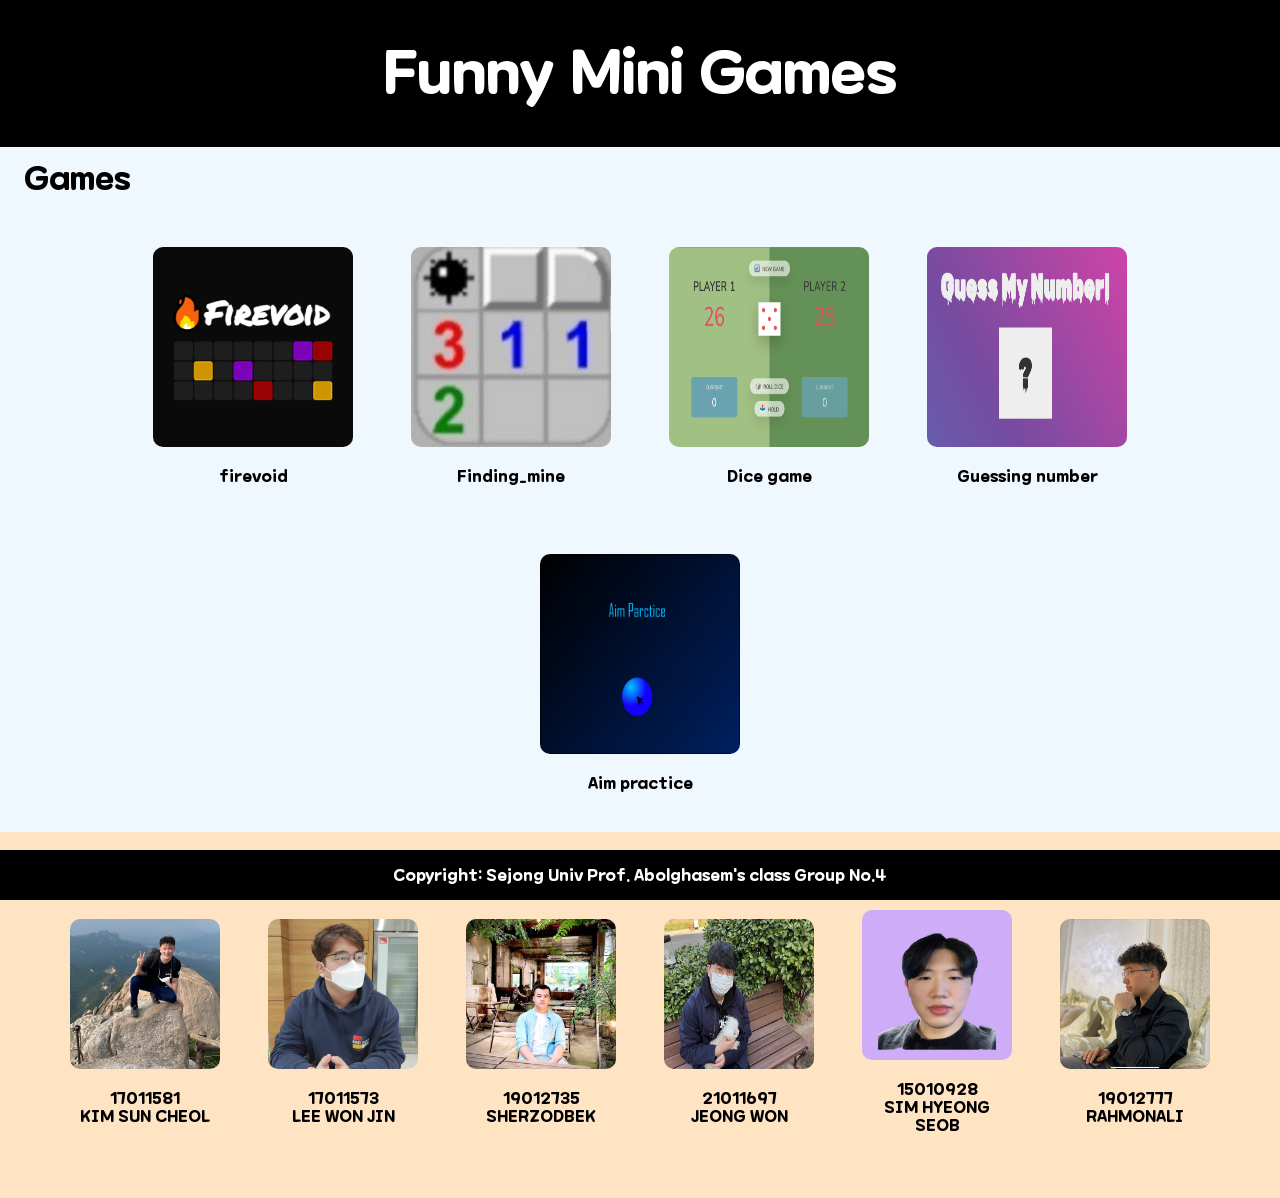
<file: index.html>
<!DOCTYPE html>
<html lang="en">
<head>
    <meta charset="UTF-8">
    <meta http-equiv="X-UA-Compatible" content="IE=edge">
    <meta name="viewport" content="width=device-width, initial-scale=1.0">
    <title>Funny Mini Games</title>
    <link rel="stylesheet" href="./style.css">
    <script src="./index.js"></script>
</head>
<body>
    <header>
        <h1>Funny Mini Games</h1>
    </header>
    <main>
        <div id="gamesContainer">    
            <h1>Games</h1> 
            <div class="games">
                <a href="./GameFolderList/FireVoid/index.html">
                    <div class="screen">
                        <div class="top">#wits</div>
                        <div class="bottom">#dizziness</div>
                        <img src="./GameImages/firevoid_logo_01.jpeg" alt="">
                    </div>
                </a>
                <p>firevoid</p>
            </div>
            <div class="games">
                <a href="./GameFolderList/Finding_Mine/index.html">
                    <div class="screen">
                        <div class="top">#inference</div>
                        <div class="bottom">#difficulty</div>
                        <img src="./GameImages/finding_mine.jpeg" alt="">
                    </div>
                </a>
                <p>Finding_mine</p>
            </div>
            <div class="games">
                <a href="./GameFolderList/DiceGame/dice-game.html">
                    <div class="screen">
                        <div class="top">#need to be <span style="padding-left: 20px;">careful!</span></div>
                        <div class="bottom">#Don't be <span style="padding-left: 17px;">competitive!</span></div>
                        <img src="./GameImages/DiceGame.png" alt="">
                    </div>
                </a>
                <p>Dice game</p>
            </div>
            <div class="games">
                <a href="./GameFolderList/Guessing_Number/index.html">
                    <div class="screen">
                        <div class="top">#inference</div>
                        <div class="bottom">#Use binary <span style="padding-left: 17px">search</span><br><span style="padding-left: 17px;">techniques!</span></div>
                        <img src="./GameImages/GuessNuberGame_image.png" alt="">
                    </div>
                </a>
                <p>Guessing number</p>
            </div>
            <div class="games">
                <a href="./GameFolderList/Aim-Practice/Aimpractice/index.html">
                    <div class="screen">
                        <div class="top">#wits</div>
                        <div class="bottom">#Use the mouse!</div>
                        <img src="./GameImages/Aim-practice_image.jpeg" alt="">
                    </div>
                </a>
                <p>Aim practice</p>
            </div>
        </div>
        <div id="developersContainer">
            <h1>Developers</h1>
            <div class="developerProfileImage">
                <img src="./member-profileImages/KimSunCheol.jpg" alt="17011581 KIM SUN CHEOL">
                <p>17011581<br>KIM SUN CHEOL</p>
            </div>
            <div class="developerProfileImage">
                <img src="./member-profileImages/LeeWonJin.jpeg" alt="17011573 LEE WON JIN">
                <p>17011573<br>LEE WON JIN</p> 
            </div>
            <div class="developerProfileImage">
                <img src="./member-profileImages/SHERZODBEK.jpeg" alt="19012735 TUHTABOEV SHERZODBEK">
                <p>19012735<br>SHERZODBEK</p>
            </div>
            <div class="developerProfileImage">
                <img src="./member-profileImages/JeongWon.jpeg" alt="21011697 JEONG WON">
                <p>21011697<br>JEONG WON</p>
            </div>
            <div class="developerProfileImage">
                <img src="./member-profileImages/SimHyeongSeop.jpeg" alt="15010928 SIM HYEONG SEOB">
                <p>15010928<br>SIM HYEONG SEOB</p>
            </div>
            <div class="developerProfileImage">
                <img src="./member-profileImages/Rahmonali.jpg" alt="19012777 ZAMONALIEV RAKHMONALI">
                <p>19012777<br>RAHMONALI</p>
            </div>
        </div>
    </main>
    <footer>
        <p>Copyright: Sejong Univ Prof. Abolghasem's class Group No.4 </p>
    </footer>
</body>
</html>
</file>
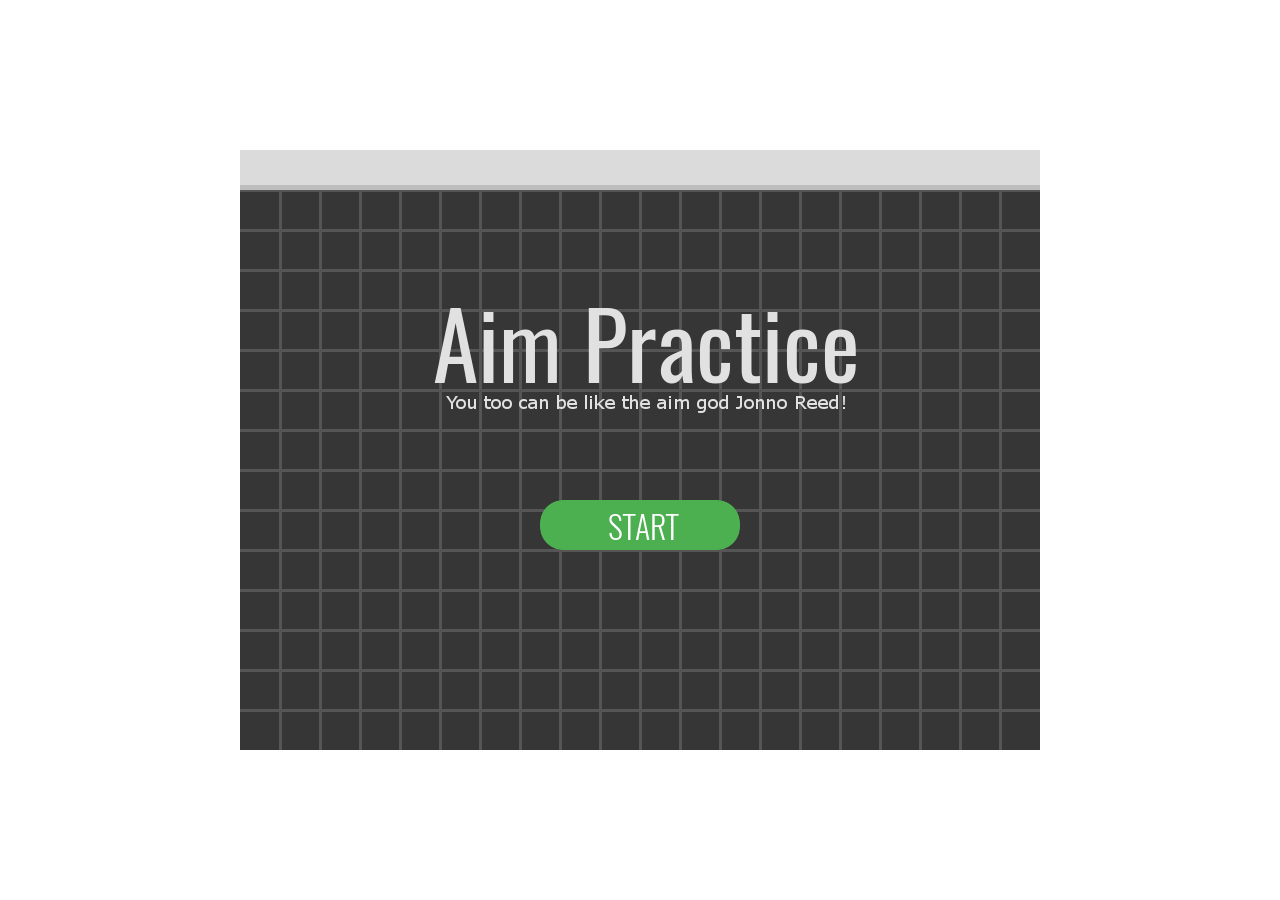
<file: 15010928 - 심형섭 Aimpractice/Aimpractice/index.html>
<!DOCTYPE html>
<html lang="en">
  <head>
    <meta charset="UTF-8" />
    <meta http-equiv="X-UA-Compatible" content="IE=edge" />
    <meta
      name="viewport"
      content="width=device-width, initial-scale=1.0"
    />
    <link rel="stylesheet" href="style.css" />
    <title>Aim practice</title>
  </head>
  <body>
    <canvas id="canvas" width="800" height="600"></canvas>
    <script src="main.js"></script>
  </body>
</html>
</file>
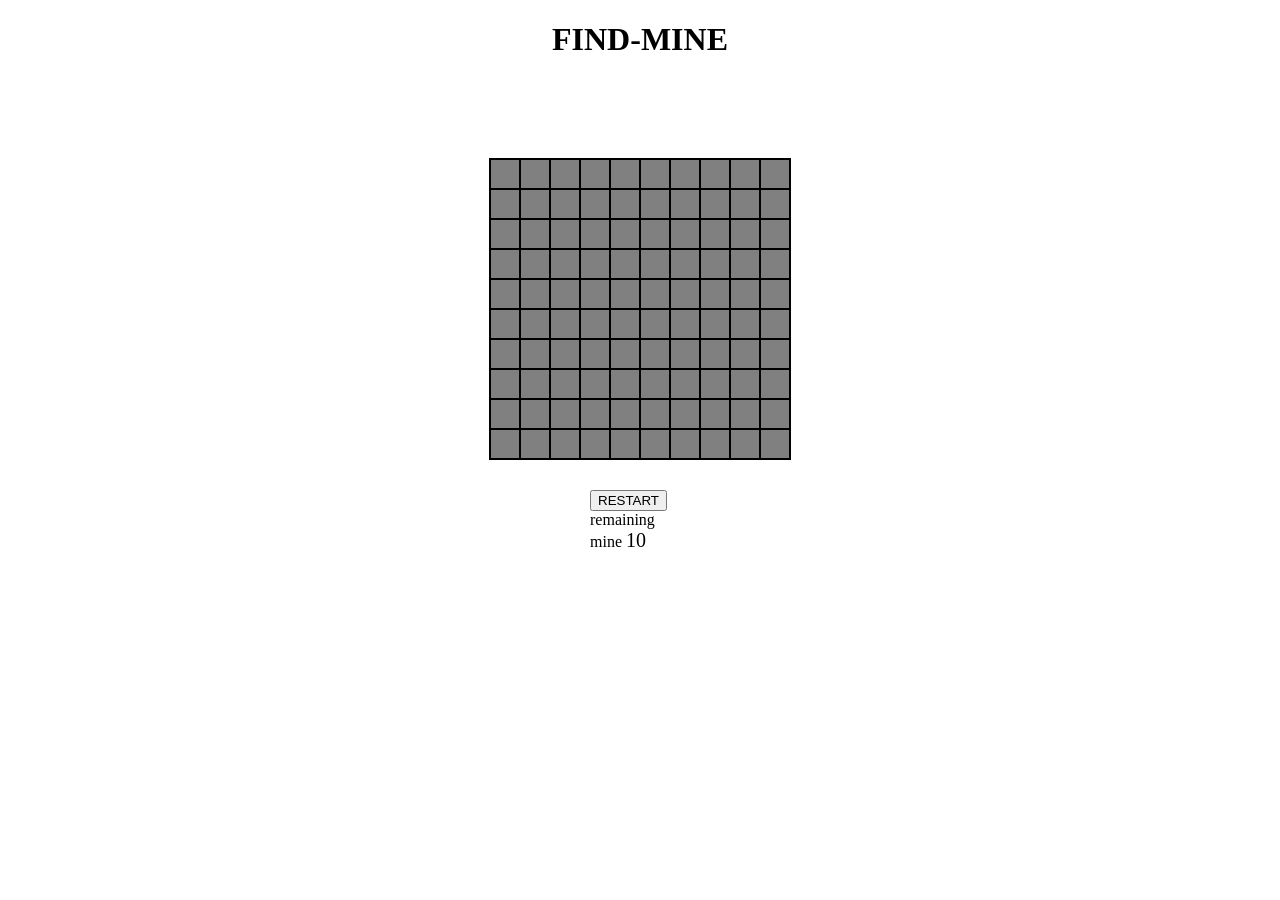
<file: GameFolderList/Finding_Mine/index.html>
<!DOCTYPE html>
<html lang="en">
  <head>
    <meta charset="utf-8">
    <title></title>
    <script>
      var randomArr = [];
      var checkArr = [];
      var score = 10;
      window.onload = function(){
        restartevent();
        randomNum();
        tagCreate();
        printPlag(score);
      };

      function printPlag(n){
        document.querySelector("#score").innerText = n;
      }

      function randomNum(){
        for(var k =0; k<10; k++){
          var value = Math.random();
          var result = Math.floor(value * 100); 
          
          if(randomArr.indexOf(result)>-1) k--;
          else randomArr.push(result);
        }
      }

      function tagCreate(){
        var app = document.querySelector("#app");

        for(var i = 0; i <100; i++){
          var div = document.createElement('div');
          div.setAttribute("id","block"+i);
          div.setAttribute("class","block");

          
          if(randomArr.indexOf(i)>-1) div.setAttribute("data-mine",true);
          else div.setAttribute("data-mine",false);
          div.setAttribute("isclicked",false);
          div.setAttribute("minecheck",false);
          div.onmousedown = function(){
            var isClicked = event.srcElement.getAttribute("isclicked");
            if(isClicked=="false"){ 
              mouseEvent(event);
            }
          }
          app.appendChild(div);
        }

       
        for(i=0; i<100; i++){
          var div = document.querySelector("#block"+i);
          div.setAttribute("data-minenum",returnMineNum(div,false));
        }
      }

      function mouseEvent(event){
        var btn = event.button;
        var block = event.srcElement;
        var minecheck= event.srcElement.getAttribute("minecheck");
        var idNum = block.getAttribute("id").replace("block","");
        if(btn!=0 && btn!=undefined){
          if(minecheck =="false"){ 
            printPlag(--score);
            block.setAttribute("style",
                "background-image:url('image/btnchecked.png');"+
                "background-repeat:no-repeat;"+
                "background-size:30px;"
            );
            block.setAttribute("minecheck","true");
            if(gameovertest()){
              alert("you find all mines.");
            }
          }else{ 
            printPlag(++score);
            block.setAttribute("style","background-color:grey;");
            block.setAttribute("minecheck","false");
          }

        }else{ 
          block.setAttribute("isclicked",true);
          block.setAttribute("style","background-color:#A9A9A9;");
          if(block.getAttribute("data-mine") == "true"){
            

            block.setAttribute("style","background-color:red;")
            allmineshow(block); 

           
            setTimeout(function(){
              if(confirm("mine is boom, restart?"))
                document.querySelector("#restart").click();
              else {
                gameover();
              }
            },100);
          }else{
            
            var minenum = block.getAttribute("data-minenum");
            if(minenum>0)
              block.innerText = minenum;
           
            else{
              returnMineNum(block,true);
            }
          }
        }
      }
     
      function returnMineNum(block,flag){
        var result =0;
        var id = block.getAttribute("id");
        id = id.replace("block","");
        var me = parseInt(id);

        var uplinenum = me-11; 
        var melinenum = me-1; 
        var downlinenum = me + 9; 

        for(var i = 0; i < 3; i++){

         
          var overzero = (uplinenum >= 0); 
          var uplast = (Math.floor(me/10) - Math.floor(uplinenum/10) == 1);// me의 앞자리에서 uplinenum의 앞자리를 빼면 1 나와야한다.
          if(overzero && uplast){
            var nowUpBlock = document.querySelector("#block"+uplinenum);
            if(nowUpBlock.getAttribute("data-mine")=="true"){
              result++;
            }

            if(flag && (nowUpBlock.getAttribute("data-minenum") == "0" || nowUpBlock.getAttribute("data-mine") =="false")){
              var CustomEvent = document.createEvent('Event');
              CustomEvent.initEvent('mousedown',false,true);
              nowUpBlock.dispatchEvent(CustomEvent);
            }
          }

         
          var notme = (melinenum !=me);
          var melast = (Math.floor(me/10) - Math.floor(melinenum/10) == 0);
          if(melast && notme){
            var noewmeblock = document.querySelector("#block"+melinenum);
            if(noewmeblock.getAttribute("data-mine")=="true"){
              result++;
            }

            if(flag && (noewmeblock.getAttribute("data-minenum") == "0" || noewmeblock.getAttribute("data-mine") =="false")){
              var CustomEvent = document.createEvent('Event');
              CustomEvent.initEvent('mousedown',false,true);
              noewmeblock.dispatchEvent(CustomEvent);
            }
          }

    
          var underhun = (downlinenum <100);
          var downlast = (Math.floor(me/10) - Math.floor(downlinenum/10) == -1);
          if(underhun && downlast){
            var noewdownblock = document.querySelector("#block"+downlinenum);
            if(noewdownblock.getAttribute("data-mine")=="true"){
              result++;
            }

            if(flag && (noewdownblock.getAttribute("data-minenum") == "0" || noewdownblock.getAttribute("data-mine") =="false")){
              var CustomEvent = document.createEvent('Event');
              CustomEvent.initEvent('mousedown',false,true);
              noewdownblock.dispatchEvent(CustomEvent);
            }
          }
        
          uplinenum++; melinenum++; downlinenum++;
        }
        return result;
      }

      function restartevent(){
        document.querySelector("#restart").addEventListener("click",function(){
          var app = document.querySelector("#app");
          var appLength = app.childElementCount;
          for(var i =0; i<appLength; i++){
            app.removeChild(app.children[0]);
          }
          randomArr=[];
          randomNum();
          tagCreate();
          score=10;
          printPlag(score);
        });
      }

      function gameovertest(){
        var result = 0;
        for(var i =0; i<randomArr.length; i++){
          var id ="#block"+randomArr[i];
          if(document.querySelector(id).getAttribute("minecheck") == "true"){
            result++;
          }else{
            return false;
          }
        }
        return result == 10;
      }

      function gameover(){
        //모든 이벤트 회수
        for(var i =0; i<100; i++){
          document.querySelector("#app").children[i].onmousedown = null;
        }
      }
      function allmineshow(clickedblock){
        var block = document.querySelector("#app").children;
        for(var i=0; i<block.length; i++){
          if(block[i].getAttribute("data-mine")=="true"){
  
            block[i].setAttribute("style",
                "background-image:url('image/btnmine.png');"+
                "background-repeat:no-repeat;"+
                "background-size:30px;"
            );
          }
          if(block[i] == clickedblock){
            clickedblock.setAttribute("style","background-image:url('image/btnclickmine.PNG');"
                          +"background-repeat:no-repeat;"+
                          "background-size:30px;");
          }
        }
      }

    </script>
  </head>
  <style>
  .block{
    width:28px;
    height:28px;
    border:1px solid black;
    float:left;
    background:grey;
    font-weight: bold;

  }
  .block:hover{
    background-color: yellow;
  }
  #score{
    color:black;
    font-size:20px;
  }
  #app{
    width:300px;
    height:300px;
    border:1px solid black;
    text-align: center;
  }
  #set{
    padding:30px;
    width:100px;
    height:100px;
    margin:0 auto;
  }
  </style>

  <body>
    <h1 style="text-align:center;">FIND-MINE</h1>
    <div id="app" oncontextmenu=" false;" style="margin:100px auto 0 auto;">

    </div>
    <div id="set">
      <button type="button" id="restart">RESTART</button><br>
      <label>remaining mine</label> <span id="score"></span>
    </div>

  </body>
</html>
</file>
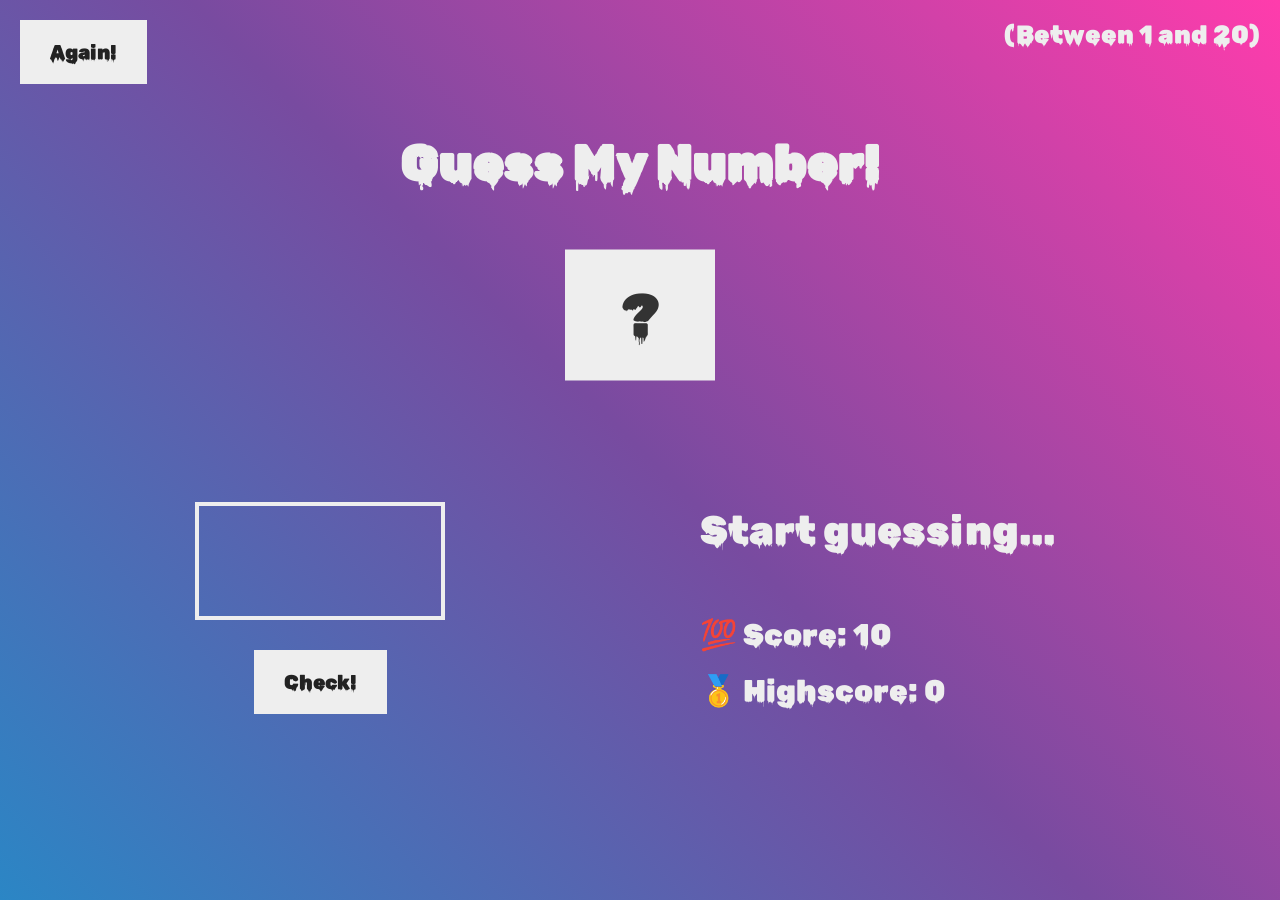
<file: GameFolderList/Guessing_Number/index.html>
<!DOCTYPE html>
<html lang="en">
  <head>
    <meta charset="UTF-8" />
    <meta name="viewport" content="width=device-width, initial-scale=1.0" />
    <meta http-equiv="X-UA-Compatible" content="ie=edge" />
    <link rel="stylesheet" href="style.css" />
    <title>Guess My Number!</title>
  </head>
  <body>
    <header>
      <h1>Guess My Number!</h1>
      <p class="between">(Between 1 and 20)</p>
      <button class="btn again">Again!</button>
      <div class="number">?</div>
    </header>
    <main>
      <section class="left">
        <input type="number" class="guess" />
        <button class="btn check">Check!</button>
      </section>
      <section class="right">
        <p class="message">Start guessing...</p>
        <p class="label-score">💯 Score: <span class="score">10</span></p>
        <p class="label-highscore">
          🥇 Highscore: <span class="highscore">0</span>
        </p>
      </section>
    </main>
    <script src="script.js"></script>
  </body>
</html>
</file>
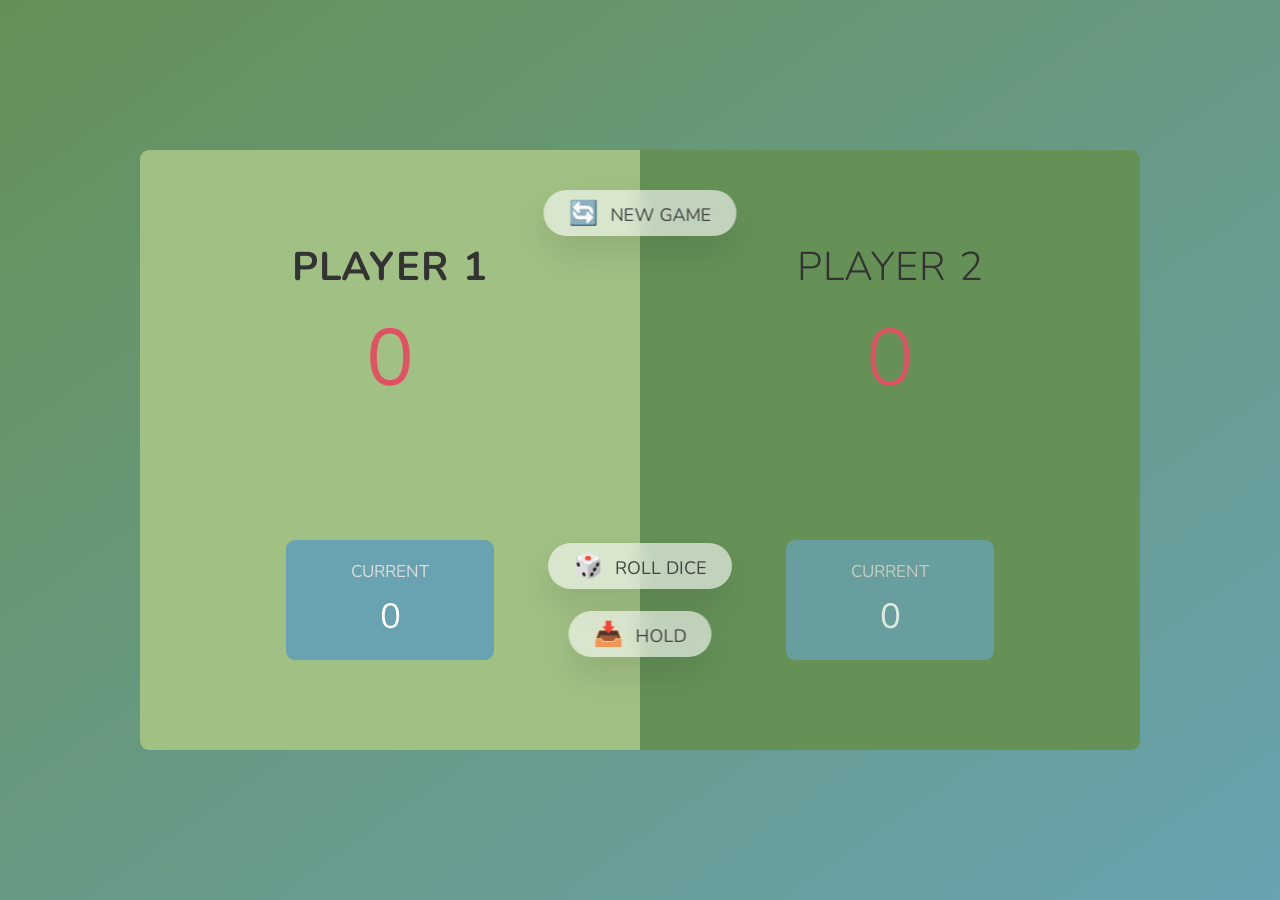
<file: GameFolderList/DiceGame/dice-game.html>
<!DOCTYPE html>
<html lang="en">
  <head>
    <meta charset="UTF-8" />
    <meta name="viewport" content="width=device-width, initial-scale=1.0" />
    <meta http-equiv="X-UA-Compatible" content="ie=edge" />
    <link rel="stylesheet" href="style.css" />
    <title>Dice-Game</title>
  </head>
  <body>
    <main>
      <section class="player player--0 player--active">
        <h2 class="name" id="name--0">Player 1</h2>
        <p class="score" id="score--0">43</p>
        <div class="current">
          <p class="current-label">Current</p>
          <p class="current-score" id="current--0">0</p>
        </div>
      </section>
      <section class="player player--1">
        <h2 class="name" id="name--1">Player 2</h2>
        <p class="score" id="score--1">24</p>
        <div class="current">
          <p class="current-label">Current</p>
          <p class="current-score" id="current--1">0</p>
        </div>
      </section>

      <img src="dice-5.png" alt="Playing dice" class="dice" />
      <button class="btn btn--new">🔄 New game</button>
      <button class="btn btn--roll">🎲 Roll dice</button>
      <button class="btn btn--hold">📥 Hold</button>
    </main>
    <script src="dice-js-file/app.js"></script>
  </body>
</html>
</file>
<file: style.css>
@import url('https://fonts.googleapis.com/css2?family=Jua&family=Kirang+Haerang&family=Rubik+Wet+Paint&display=swap');

@font-face {
    font-family: "Maplestory";
    src: url('./MaplestoryFont_TTF/Maplestory\ Bold.ttf');
}

body { 
    margin: 0px; 
    font-family: "Maplestory"; 
    max-height: 2880px;
    max-width: 5120px;
    width: 100%;
    height: 100%;
    background-color:bisque;
}

header {
    top: 0;
    position: fixed;
    max-width: 5120px;
    width: 100%;
    background-color: black;
    z-index: 10;
}

main { 
    margin-top: 140px; 
    margin-bottom: 48px;
}

footer {
    bottom: 0;
    position: fixed;
    width: 100%;
    background-color: black;
    z-index: 10;   
}

footer p {
    text-align: center;
    color: #ffffff;
}

.games p {
    text-align: center;
}

body > header > h1 {
    font-size: 60px;
    color: #ffffff;
    text-align: center;
}

#gamesContainer, #developersContainer {
    display: flex;
    max-width: 5120px;
    max-height: 1600px;
    width: 100%;
    height: 100%;
    justify-content: center;
    align-items: center;
    flex-wrap: wrap;
}
#gamesContainer {
    background-color: aliceblue;
}

#gamesContainer h1, #developersContainer h1 {
    margin-left: 24px;
    width: 100%;
}

.developerProfileImage img {
    width: 150px;
    height: 150px;
    border-radius: 10px;
    margin: 0px 24px;
}

#developersContainer p {
    text-align: center;
    margin-left: 24px;
    width: 150px;
}

.games {
    margin: 24px;           
}

.games img {
    width: 200px;
    height: 200px;
    border-radius: 10px;
}

.games > a {
    display: block;
    width: auto;
    text-decoration: none;
    margin: 5px;
}


.games > a .screen {
    position: relative;
    overflow: hidden;
}

.games > a .screen .top {
    position: absolute;
    bottom: 150%;
    left: 30px;
    z-index: 2;
    color: #ffffff;
    font-size: 26px;
    font-weight: 900;
    transition: all .35s;
}

.games > a .screen .bottom {
    position: absolute;
    top: 150%;
    left: 30px;
    z-index: 2;
    color: #fff;
    font-size: 20px;
    transition: all .35s;
}

.games > a .screen::after {
    content: '';
    display: block;
    position: absolute;
    top: 0;
    left: 0;
    width: 100%;
    height: 100%;
    border-radius: 10px;
    background: rgba(0, 0, 0, .5);
    z-index: 1;
    opacity: 0;
    transition: all .35s;
}

.games > a:hover .screen::after {
    height: 200px;
    opacity: 1;
}

.games > a:hover .top { bottom: 52%; }

.games > a:hover .bottom{ top: 52%; }

@media all and (max-height: 1600px) {
    main {
        margin-bottom: 48px;
    }
    .developerProfileImage img {
        width: 150px;
        height: 150px;
        border-radius: 10px;
    }
    #developersContainer p {
        text-align: center;
        margin-left: 24px;
        width: 150px;
    }
}
</file>
<file: 15010928 - 심형섭 Aimpractice/Aimpractice/style.css>
#canvas {
  background-color: black;
  padding: 0;
  margin: auto;
  display: block;
  width: 800px;
  height: 600px;
  position: absolute;
  top: 0;
  bottom: 0;
  left: 0;
  right: 0;
}
</file>
<file: GameFolderList/Guessing_Number/style.css>
@import url('https://fonts.googleapis.com/css?family=Press+Start+2P&display=swap');
@import url('https://fonts.googleapis.com/css2?family=Rubik+Wet+Paint&display=swap');
* {
  margin: 0;
  padding: 0;
  box-sizing: inherit;
}

html {
  font-size: 62.5%;
  box-sizing: border-box;
}

body {
  /* font-family: 'Press Start 2P', sans-serif; */
  font-family: 'Rubik Wet Paint', cursive;
  color: #eee;
  background-color: #ff3cac;
  background-image: linear-gradient(
    225deg,
    #ff3cac 0%,
    #784ba0 50%,
    #2b86c5 100%
  );
  /* background-color: #60b347; */
}

/* LAYOUT */
header {
  position: relative;
  height: 35vh;
}

main {
  height: 65vh;
  color: #eee;
  display: flex;
  align-items: center;
  justify-content: space-around;
}

.left {
  width: 52rem;
  display: flex;
  flex-direction: column;
  align-items: center;
}

.right {
  width: 52rem;
  font-size: 2rem;
}

/* ELEMENTS STYLE */
h1 {
  font-size: 5rem;
  text-align: center;
  position: absolute;
  width: 100%;
  top: 52%;
  left: 50%;
  transform: translate(-50%, -50%);
}

.number {
  background: #eee;
  color: #333;
  font-size: 6rem;
  width: 15rem;
  padding: 3rem 0rem;
  text-align: center;
  position: absolute;
  bottom: 0;
  left: 50%;
  transform: translate(-50%, 50%);
}

.between {
  font-size: 2.5rem;
  position: absolute;
  top: 2rem;
  right: 2rem;
}

.again {
  position: absolute;
  top: 2rem;
  left: 2rem;
}

.guess {
  background: none;
  border: 4px solid #eee;
  font-family: inherit;
  color: inherit;
  font-size: 5rem;
  padding: 2.5rem;
  width: 25rem;
  text-align: center;
  display: block;
  margin-bottom: 3rem;
}

.btn {
  border: none;
  background-color: #eee;
  color: #222;
  font-size: 2rem;
  font-family: inherit;
  padding: 2rem 3rem;
  cursor: pointer;
}

.btn:hover {
  background-color: #ccc;
}

.message {
  margin-bottom: 8rem;
  height: 3rem;
  font-size: 4rem;
}

.label-score {
  margin-bottom: 2rem;
  font-size: 3rem;
}
.label-highscore {
  font-size: 3rem;
}
</file>
<file: GameFolderList/DiceGame/style.css>
@import url('https://fonts.googleapis.com/css2?family=Nunito&display=swap');

* {
  margin: 0;
  padding: 0;
  box-sizing: inherit;
}

html {
  font-size: 62.5%;
  box-sizing: border-box;
}

body {
  font-family: 'Nunito', sans-serif;
  font-weight: 400;
  height: 100vh;
  color: #333;
  background-image: linear-gradient(to top left, #69a2b0 0%, #659157 100%);
  display: flex;
  align-items: center;
  justify-content: center;
}

/* LAYOUT */
main {
  position: relative;
  width: 100rem;
  height: 60rem;
  background-color: #659157;
  backdrop-filter: blur(200px);
  filter: blur();
  box-shadow: 0 3rem 5rem url(https://images.unsplash.com/photo-1570303363992-7f95ee20ebdb?ixlib=rb-1.2.1&ixid=MnwxMjA3fDB8MHxwaG90by1wYWdlfHx8fGVufDB8fHx8&auto=format&fit=crop&w=870&q=80);
  border-radius: 9px;
  overflow: hidden;
  display: flex;
}

.player {
  flex: 50%;
  padding: 9rem;
  display: flex;
  flex-direction: column;
  align-items: center;
  transition: all 0.75s;
}

/* ELEMENTS */
.name {
  position: relative;
  font-size: 4rem;
  text-transform: uppercase;
  letter-spacing: 1px;
  word-spacing: 2px;
  font-weight: 300;
  margin-bottom: 1rem;
}

/* Object */
{"Apricot":"#ffcab1",
"Cadet Blue":"#69a2b0",
"Russian Green":"#659157",
"Olivine":"#a1c084",
"Paradise Pink":"#e05263"}

.score {
  font-size: 8rem;
  font-weight: 300;
  color: #e05263;
  margin-bottom: auto;
}

.player--active {
  background-color: #a1c084;
}
.player--active .name {
  font-weight: 700;
}
.player--active .score {
  font-weight: 400;
}

.player--active .current {
  opacity: 1;
}

.current {
  background-color: #69a2b0;
  opacity: 0.8;
  border-radius: 9px;
  color: #fff;
  width: 65%;
  padding: 2rem;
  text-align: center;
  transition: all 0.75s;
}

.current-label {
  text-transform: uppercase;
  margin-bottom: 1rem;
  font-size: 1.7rem;
  color: #ddd;
}

.current-score {
  font-size: 3.5rem;
}

/* ABSOLUTE POSITIONED ELEMENTS */
.btn {
  position: absolute;
  left: 50%;
  transform: translateX(-50%);
  color: #444;
  background: none;
  border: none;
  font-family: inherit;
  font-size: 1.8rem;
  text-transform: uppercase;
  cursor: pointer;
  font-weight: 400;
  transition: all 0.2s;

  background-color: white;
  background-color: rgba(255, 255, 255, 0.6);
  backdrop-filter: blur(10px);

  padding: 0.7rem 2.5rem;
  border-radius: 50rem;
  box-shadow: 0 1.75rem 3.5rem rgba(0, 0, 0, 0.1);
}

.btn::first-letter {
  font-size: 2.4rem;
  display: inline-block;
  margin-right: 0.7rem;
}

.btn--new {
  top: 4rem;
}
.btn--roll {
  top: 39.3rem;
}
.btn--hold {
  top: 46.1rem;
}

.btn:active {
  transform: translate(-50%, 3px);
  box-shadow: 0 1rem 2rem rgba(0, 0, 0, 0.15);
}

.btn:focus {
  outline: none;
}

.dice {
  position: absolute;
  left: 50%;
  top: 16.5rem;
  transform: translateX(-50%);
  height: 10rem;
  box-shadow: 0 2rem 5rem rgba(0, 0, 0, 0.2);
}

.player--winner {
  background-color: rgb(23, 89, 23);
}

.player--winner .name {
  font-weight: 700;
  color: #ffcab1;
}

.hidden {
  display: none;
}
</file>
